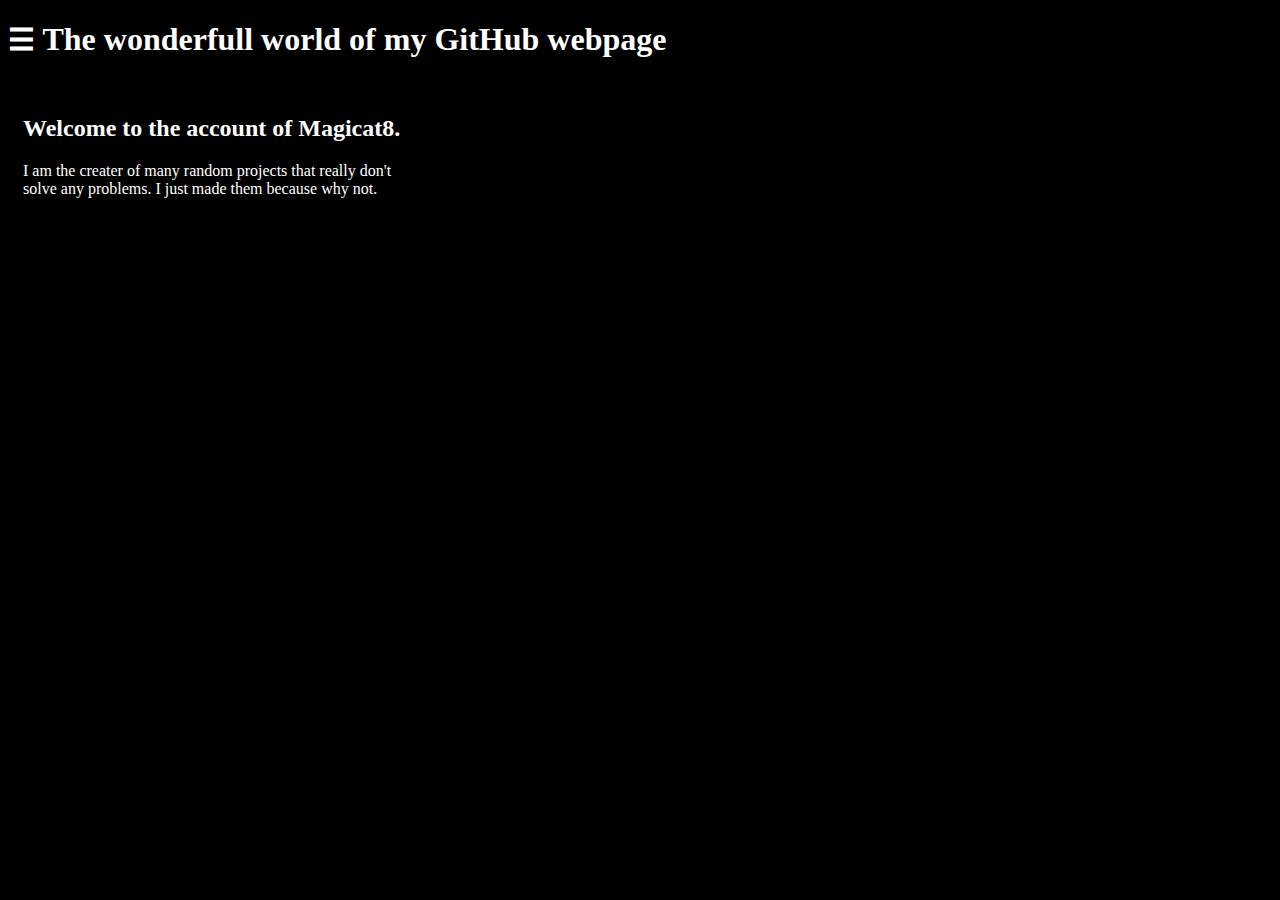
<file: index.html>
<!DOCTYPE html>
<html>
 
<head>
    <link rel="stylesheet" href="assets/main_style.css">
    <title>Magicat8 Home</title>
    <meta name="darkreader-lock">
    <meta name="viewport" content="width=device-width, initial-scale=1">
</head>

<body>
    <div id="mySidenav" class="sidenav">
        <a href="javascript:void(0)" class="closebtn" onclick="closeNav()">&times;</a>
        <a href="more.html">More</a>
        <a href="qrcode.html">QR Code Writer</a>
    </div>

    <h1>
        <span style="font-size:30px;cursor:pointer" onclick="openNav()">&#9776;</span>
        The wonderfull world of my GitHub webpage
    </h1>

    <div class="main">
        <h2>Welcome to the account of Magicat8.</h2>
        <p>
            I am the creater of many random projects that really don't solve any problems. I just made them because why
            not.
        </p>
    </div>

    <script>
        function openNav() {
            document.getElementById("mySidenav").style.width = "250px";
            document.getElementById("main").style.marginLeft = "250px";
        }

        function closeNav() {
            document.getElementById("mySidenav").style.width = "0";
            document.getElementById("main").style.marginLeft = "0";
        }
    </script>
</body>

</html>
</file>
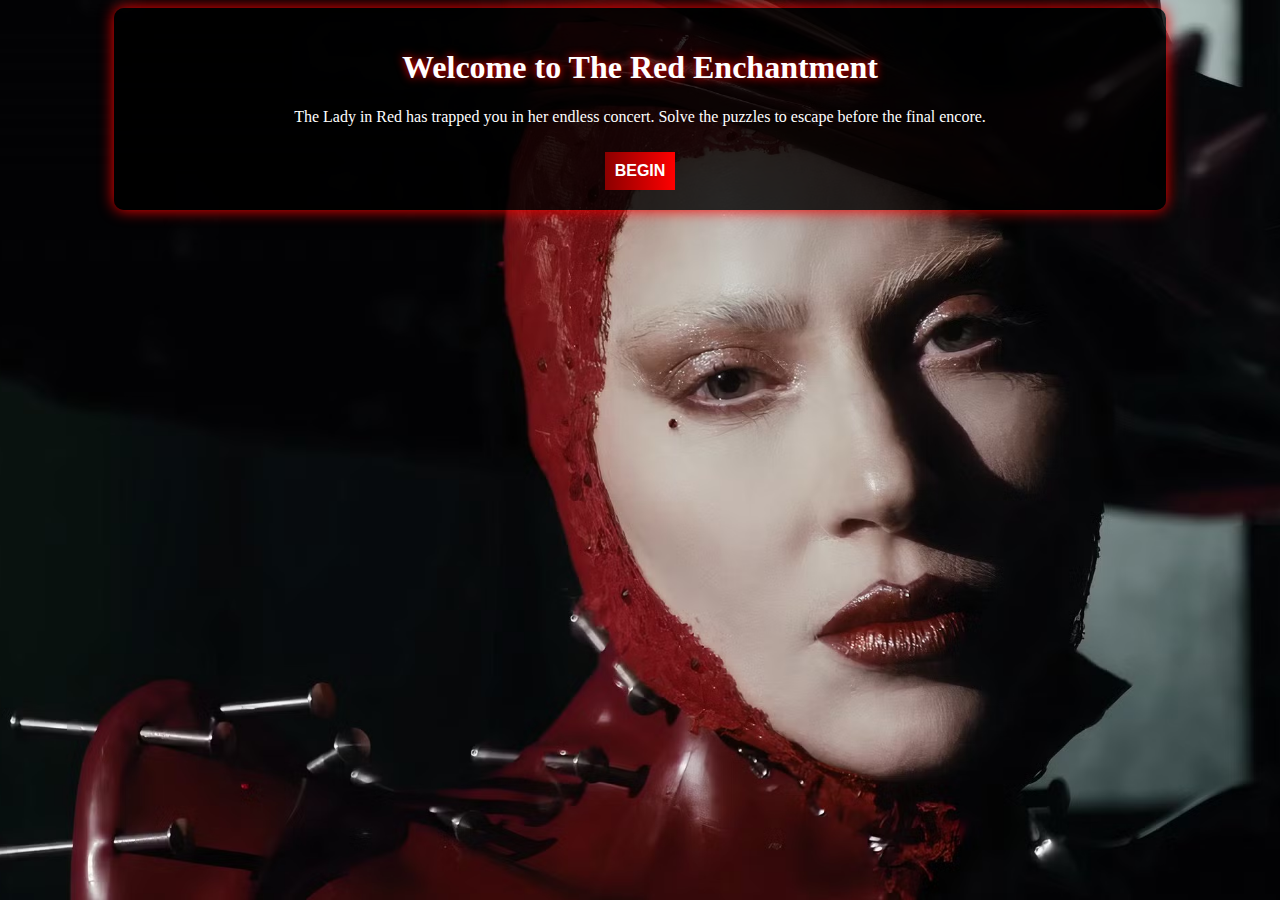
<file: escape_room/index.html>
<!DOCTYPE html>
<html lang="en">

<head>
    <meta charset="UTF-8">
    <meta name="viewport" content="width=device-width, initial-scale=1.0">
    <title>The Red Enchantment - Escape Room</title>
    <link rel="stylesheet" href="assets/css/main_style.css">
</head>

<body>
    <audio id="backgroundMusic">
    </audio>
    
    <script src="assets/js/main.js"></script>

    <div class="container">
        <div id="lady gaga">
            <h1 class="flicker">Welcome to The Red Enchantment</h1>
            <p>
              The Lady in Red has trapped you in her endless concert. Solve the puzzles to escape before the final
              encore.
            </p>
            <button onclick="startGame(); hideButton()">Begin</button>

            <div id="question" class="hidden">
                <h2>Act I: The Masked Mirage</h2>
                <p>Solve the lyric puzzle to unlock the next stage.</p>
                <p>Fill in the missing lyrics from this famous pop song:</p>
                <p>"Just dance, gonna be okay, ______ ______"</p>
                <input type="text" id="input">
                <button onclick="submit()">Submit</button>
            </div>
            
            <div id="incorrect" class="hidden">
                <h2>Incorrect</h2>
            </div>
        </div>
    </div>
</body>

</html>
</file>
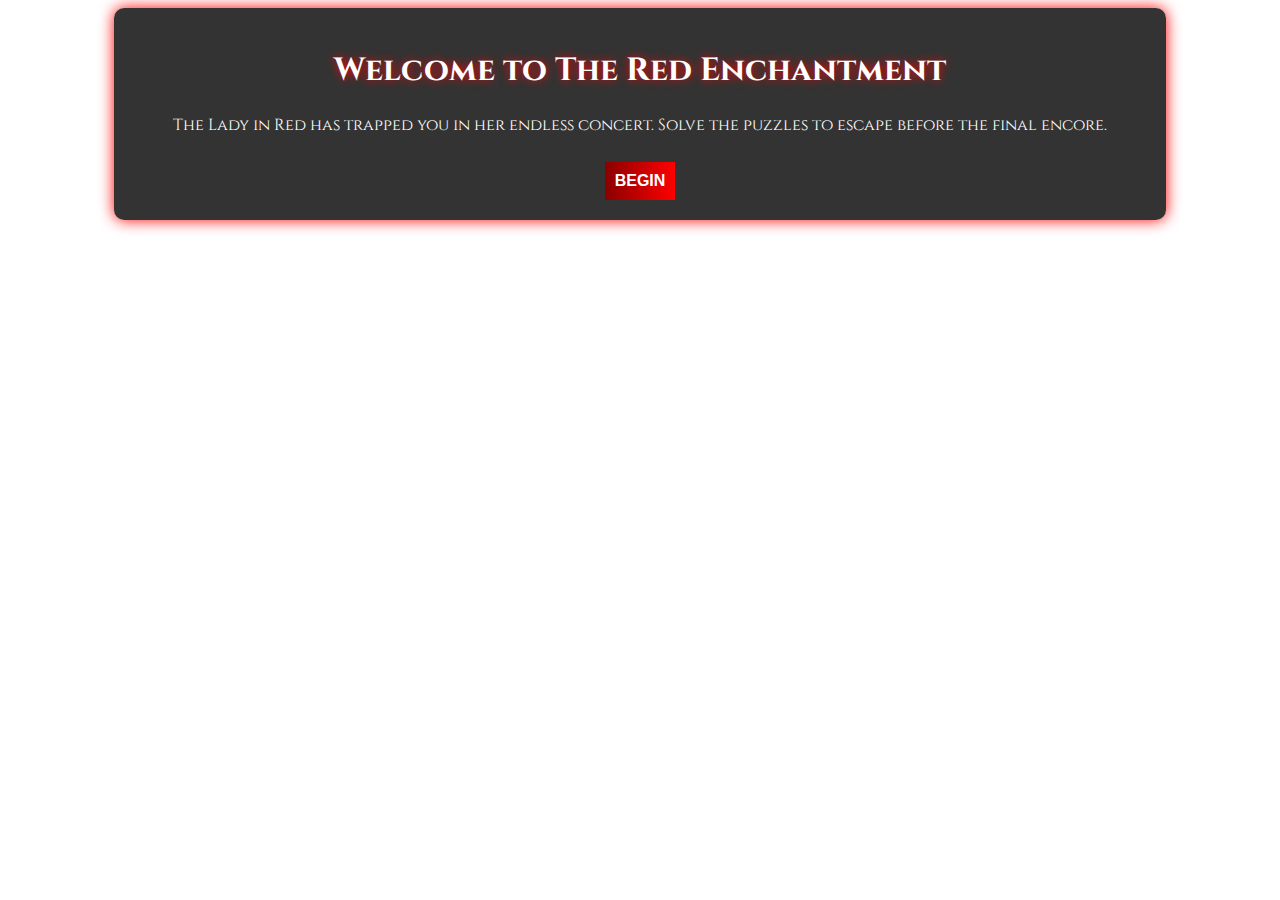
<file: escape_room.html>
<!DOCTYPE html>
<html lang="en">

<head>
    <meta charset="UTF-8">
    <meta name="viewport" content="width=device-width, initial-scale=1.0">
    <title>The Red Enchantment - Escape Room</title>
    <style>
        @import url('https://fonts.googleapis.com/css2?family=Cinzel&display=swap');

        body {
            font-family: 'Cinzel', serif;
            background: url('https://static1.colliderimages.com/wordpress/wp-content/uploads/2025/02/videoframe_262299.png') no-repeat center center fixed;
            background-size: cover;
            color: white;
            text-align: center;
        }

        .container {
            width: 80%;
            margin: auto;
            padding: 20px;
            background: rgba(0, 0, 0, 0.8);
            border-radius: 10px;
            box-shadow: 0px 0px 15px red;
        }

        .hidden {
            display: none;
        }

        .act {
            padding: 20px;
            background: rgba(255, 0, 0, 0.9);
            border-radius: 10px;
            margin-top: 20px;
            box-shadow: 0px 0px 10px black;
        }

        button {
            padding: 10px;
            background: linear-gradient(to right, darkred, red);
            border: none;
            color: white;
            cursor: pointer;
            margin-top: 10px;
            font-size: 16px;
            font-weight: bold;
            text-transform: uppercase;
            transition: 0.3s;
        }

        button:hover {
            background: linear-gradient(to right, red, darkred);
            box-shadow: 0px 0px 10px white;
        }

        input {
            padding: 5px;
            margin-top: 10px;
            background: black;
            color: white;
            border: 1px solid red;
            text-align: center;
            font-size: 16px;
        }

        h1,
        h2 {
            text-shadow: 0px 0px 10px red;
        }

        @keyframes flicker {
            0% {
                opacity: 1;
            }

            50% {
                opacity: 0.7;
            }

            100% {
                opacity: 1;
            }
        }

        .flicker {
            animation: flicker 1s infinite alternate;
        }
    </style>
</head>

<body>
    <audio id="backgroundMusic">
    </audio>
    <script>
        const tracks = ["Abracadabra.mp3", "Poker Face.mp3", "Bad Romance.mp3"];
        let currentTrack = 0;
        const audioElement = document.getElementById("backgroundMusic");
        
        // Initialize audio settings
        audioElement.volume = 0.5;
        
        function startGame() {
            document.getElementById("act1").classList.remove("hidden");
            playTrack();
        }

        function playTrack() {
            if (currentTrack >= 0 && currentTrack < tracks.length) {
                try {
                    audioElement.src = tracks[currentTrack];
                    audioElement.load(); // Explicitly load the audio
                    const playPromise = audioElement.play();
                    if (playPromise !== undefined) {
                        playPromise.catch(error => {
                            console.error("Playback error:", error);
                            // Try next track if current fails
                            currentTrack = (currentTrack + 1) % tracks.length;
                            playTrack();
                        });
                    }
                } catch (error) {
                    console.error("Error loading track:", error);
                }
            }
        }

        // Track ended handler
        audioElement.addEventListener("ended", () => {
            console.log('Track finished playing');
            currentTrack = (currentTrack + 1) % tracks.length;
            playTrack();
        });

        function checkLyric() {
            let answer = document.getElementById("lyricInput").value.trim().toLowerCase();
            if (answer === "just dance") {
                nextAct('act1', 'act2');
            } else {
                alert("Incorrect! Try again.");
            }
        }

        function checkSwift() {
            let answer = document.getElementById("swiftInput").value.trim().toLowerCase();
            if (answer === "midnights") {
                nextAct('act3', 'act4');
            } else {
                alert("Incorrect! Try again.");
            }
        }

        function checkRemix() {
            let answer = document.getElementById("remixInput").value.trim().toLowerCase();
            if (answer === "shallow") {
                alert("Congratulations! You have escaped the Lady in Red's trap!");
            } else {
                alert("Incorrect! Try again.");
            }
        }

        function nextAct(current, next) {
            document.getElementById(current).classList.add("hidden");
            document.getElementById(next).classList.remove("hidden");
        }

        function wrongChoice() {
            alert("The Lady in Red cackles. Try again.");
        }
    </script>

    <div class="container">
        <h1 class="flicker">Welcome to The Red Enchantment</h1>
        <p>The Lady in Red has trapped you in her endless concert. Solve the puzzles to escape before the final encore.
        </p>
        <button onclick="startGame()">Begin</button>

        <div id="act1" class="act hidden">
            <h2>Act I: The Masked Mirage</h2>
            <p>Solve the lyric puzzle to unlock the next stage.</p>
            <p>Fill in the missing lyrics from this famous pop song:</p>
            <p>"Just dance, gonna be okay, ______ ______"</p>
            <input type="text" id="lyricInput">
            <button onclick="checkLyric()">Submit</button>
        </div>

        <div id="act2" class="act hidden">
            <h2>Act II: The Chromatica Labyrinth</h2>
            <p>Navigate through the neon maze. Choose the correct path:</p>
            <button onclick="nextAct('act2', 'act3')">Follow the Rain on Me Path</button>
            <button onclick="wrongChoice()">Follow the Stupid Love Path</button>
        </div>

        <div id="act3" class="act hidden">
            <h2>Act III: The Midnight Hour</h2>
            <p>Decode the Swiftie Easter eggs to proceed.</p>
            <p>Which Taylor Swift album features "Anti-Hero"?</p>
            <input type="text" id="swiftInput">
            <button onclick="checkSwift()">Submit</button>
        </div>

        <div id="act4" class="act hidden">
            <h2>Act IV: The Fame’s Illusion</h2>
            <p>The Lady in Red offers you fame. Will you sign the contract?</p>
            <button onclick="nextAct('act4', 'act5')">Reject and Escape</button>
            <button onclick="wrongChoice()">Sign and Stay Forever</button>
        </div>

        <div id="act5" class="act hidden">
            <h2>Final Act: The Grand Exit</h2>
            <p>Rearrange the words to form a hit pop song title: "Gaga Shallow Bradley Cooper"</p>
            <input type="text" id="remixInput">
            <button onclick="checkRemix()">Submit</button>
        </div>
    </div>
</body>

</html>
</file>
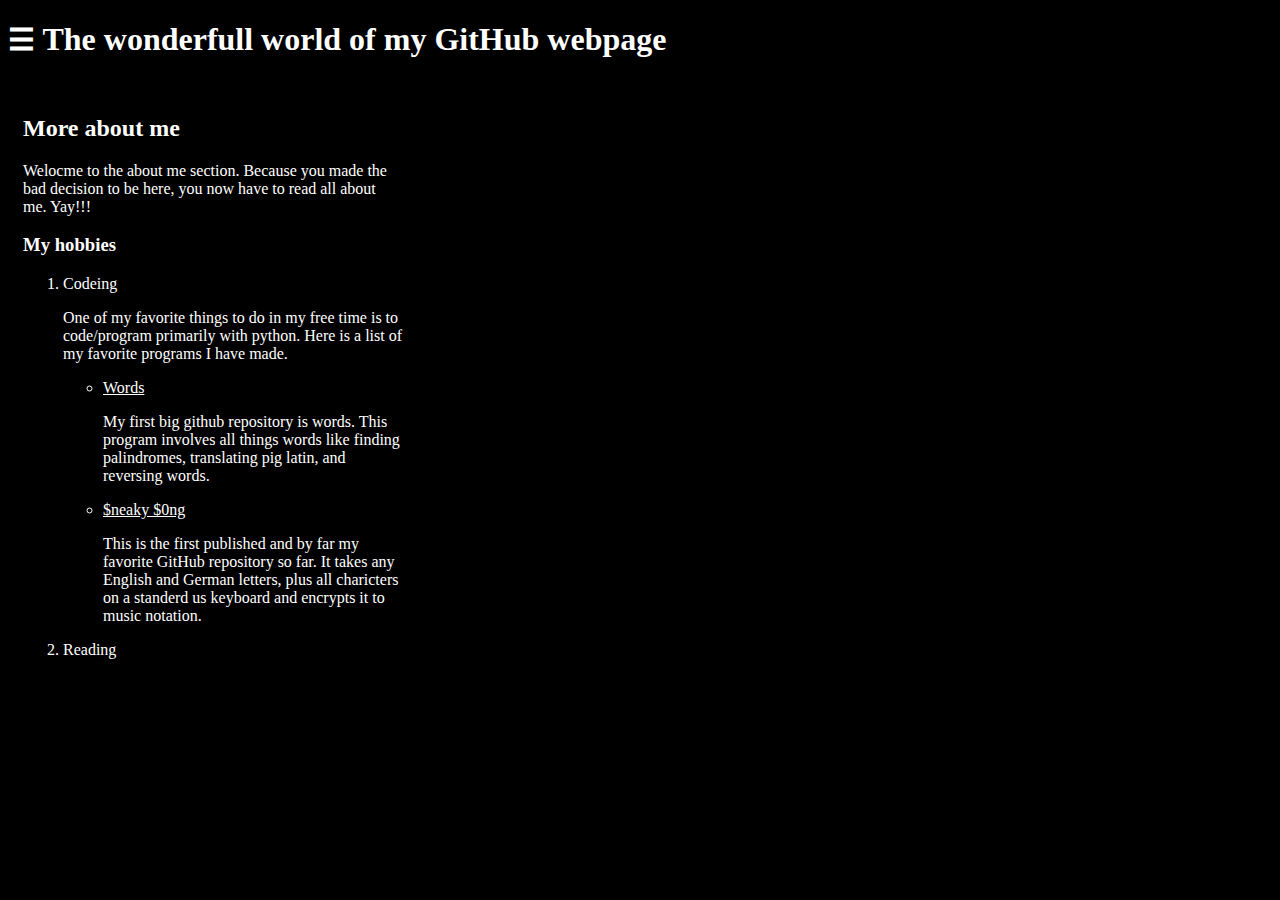
<file: more.html>
<!DOCTYPE html>
<html>

<head>
    <link rel="stylesheet" href="assets/more_style.css">
    <title>Magicat8 Temp</title>
    <meta name="darkreader-lock">
    <meta name="viewport" content="width=device-width, initial-scale=1">
</head>

<body>
    <div id="mySidenav" class="sidenav">
        <a href="javascript:void(0)" class="closebtn" onclick="closeNav()">&times;</a>
        <a href="index.html">Home</a>
        <a href="qrcode.html">QR code Writer</a>
    </div>

    <h1>
        <span style="font-size:30px;cursor:pointer" onclick="openNav()">&#9776;</span>
        The wonderfull
        world of my GitHub webpage
    </h1>

    <div class="main">
        <h2>
            More about me
        </h2>
        <p>
            Welocme to the about me section. 
            Because you made the bad decision to be here,
            you now have to read all about me. Yay!!!
        </p>
        <h3>
            My hobbies
        </h3>
        <ol>
            <li>
                Codeing
                <p>
                    One of my favorite things to do in my free time
                    is to code/program primarily with python. Here
                    is a list of my favorite programs I have made.
                </p>
                <ul>
                    <li>
                        <a href="https://github.com/magicat8/Words/tree/main">Words</a>
                        <p>
                            My first big github repository
                            is words. This program involves all things
                            words like finding palindromes, translating 
                            pig latin, and reversing words.
                        </p>
                    </li>
                    
                    <li>
                        <a href="https://github.com/magicat8/Sneaky-S0ng/releases">$neaky $0ng</a>
                        <p>
                            This is the first published and by far my favorite
                            GitHub repository so far. It takes any English and German
                            letters, plus all charicters on a standerd us keyboard
                            and encrypts it to music notation. 
                        </p>
                    </li>
                </ul>
            </li>

            <li>
                Reading
            </li>
        </ol>
    </div>

    <script>
        function openNav() {
            document.getElementById("mySidenav").style.width = "250px";
            document.getElementById("main").style.marginLeft = "250px";
        }

        function closeNav() {
            document.getElementById("mySidenav").style.width = "0";
            document.getElementById("main").style.marginLeft = "0";
        }
    </script>
</body>

</html>
</file>
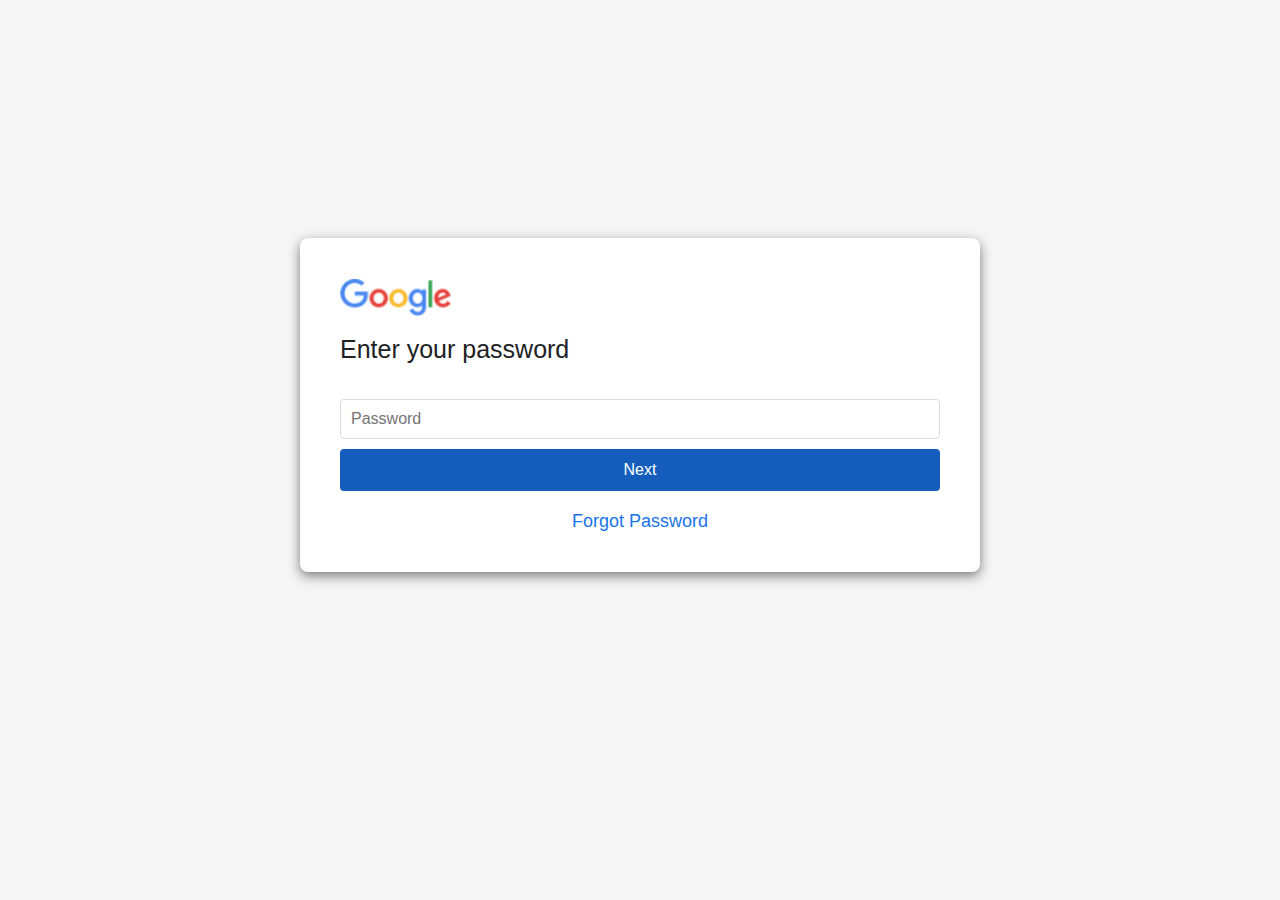
<file: password.html>
<!DOCTYPE html>
<html lang="en">

<head>
    <meta charset="UTF-8">
    <meta name="viewport" content="width=device-width, initial-scale=1.0">
    <title>Sign in - Google Accounts</title>
    <link rel="stylesheet" href="test.css">
    <script>
        document.addEventListener("DOMContentLoaded", function () {
            document.getElementById('login-form').addEventListener('submit', function (event) {
                event.preventDefault();

                // Redirect to an informational page
                window.location.href = '/gofish/phew.html';
            });
        });
    </script>
</head>

<body>
    <div class="container">
        <div class="logo">
            <img src="logo.png"
                alt="Google Logo">
        </div>
        <h1>Enter your password</h1>
        <form id="login-form" action="#">
            <input type="password" class="input-field" placeholder="Password" required>
            <button type="submit" class="button">Next</button>
        </form>
        <a href="#" class="link">Forgot Password</a>
    </div>
</body>

</html>
</file>
<file: assets/main_style.css>
body {
    color: white;
    background-color: black;
}

h1 {
    color: white;
    background-color: black;
}



a {
    color: white;
}

.main {
    float: left;
    width: 30.00%;
    padding: 15px;
}

.sidenav {
    height: 100%;
    width: 0;
    position: fixed;
    z-index: 1;
    top: 0;
    left: 0;
    background-color: #111;
    overflow-x: hidden;
    transition: 0.5s;
    padding-top: 60px;
}

.sidenav a {
    padding: 8px 8px 8px 32px;
    text-decoration: none;
    font-size: 25px;
    color: #818181;
    display: block;
    transition: 0.3s;
}

.sidenav a:hover {
    color: #f1f1f1;
}

.sidenav .closebtn {
    position: absolute;
    top: 0;
    right: 25px;
    font-size: 36px;
    margin-left: 50px;
}


@media screen and (max-height: 450px) {
    .sidenav {
        padding-top: 15px;
    }

    .sidenav a {
        font-size: 18px;
    }
}
</file>
<file: escape_room/assets/css/main_style.css>
* {transition: rotate 5s linear;}

@import url('https://fonts.googleapis.com/css2?family=Cinzel&display=swap');

body {
    font-family: 'Cinzel', serif;
    background: url('../imgs/lady gaga.avif') no-repeat center center fixed;
    background-size: cover;
    color: white;
    text-align: center;
}

.container {
    width: 80%;
    margin: auto;
    padding: 20px;
    background: rgba(0, 0, 0, 0.8);
    border-radius: 10px;
    box-shadow: 0px 0px 15px red;
}

.hidden {
    display: none;
}

.act {
    padding: 20px;
    background: rgba(255, 0, 0, 0.9);
    border-radius: 10px;
    margin-top: 20px;
    box-shadow: 0px 0px 10px black;
}

button {
    padding: 10px;
    background: linear-gradient(to right, darkred, red);
    border: none;
    color: white;
    cursor: pointer;
    margin-top: 10px;
    font-size: 16px;
    font-weight: bold;
    text-transform: uppercase;
    transition: 0.3s;
}

button:hover {
    background: linear-gradient(to right, red, darkred);
    box-shadow: 0px 0px 10px white;
}

input {
    padding: 5px;
    margin-top: 10px;
    background: black;
    color: white;
    border: 1px solid red;
    text-align: center;
    font-size: 16px;
}

h1,
h2 {
    text-shadow: 0px 0px 10px red;
}

@keyframes flicker {
    0% {
        opacity: 1;
    }

    50% {
        opacity: 0.7;
    }

    100% {
        opacity: 1;
    }
}

.flicker {
    animation: flicker 1s infinite alternate;
}
</file>
<file: assets/more_style.css>
body {
    color: white;
    background-color: black;
}

h1 {
    color: white;
    background-color: black;
}

a {
    color: white;
}

.main {
    float: left;
    width: 30.00%;
    padding: 15px;
}

.sidenav {
    height: 100%;
    width: 0;
    position: fixed;
    z-index: 1;
    top: 0;
    left: 0;
    background-color: #111;
    overflow-x: hidden;
    transition: 0.5s;
    padding-top: 60px;
}

.sidenav a {
    padding: 8px 8px 8px 32px;
    text-decoration: none;
    font-size: 25px;
    color: #818181;
    display: block;
    transition: 0.3s;
}

.sidenav a:hover {
    color: #f1f1f1;
}

.sidenav .closebtn {
    position: absolute;
    top: 0;
    right: 25px;
    font-size: 36px;
    margin-left: 50px;
}


@media screen and (max-height: 450px) {
    .sidenav {
        padding-top: 15px;
    }

    .sidenav a {
        font-size: 18px;
    }
}
</file>
<file: test.css>
/* Styles from the previous example */
    body {
        display: flex;
        justify-content: center;
        align-items: center;
        height: 90vh;
        margin: 0;
        font-family: Arial, sans-serif;
        background-color: #f5f5f5;
      }
      .container {
        max-width: 600px;
        width: 100%;
        background-color: #fff;
        padding: 40px;
        box-shadow: 0 4px 12px rgba(0, 0, 0, 0.5);
        border-radius: 8px;
        text-align:left
      }
      .logo img {
        width: 111px;
        margin-bottom: 5px;
      }
      h1 {
        font-size: 25px;
        font-weight: 400;
        color: #202124;
        margin: 10px 0 30px;
      }
      .input-field {
        width: 100%;
        padding: 10px;
        margin: 5px 0;
        border: 1px solid #dadce0;
        border-radius: 4px;
        font-size: 16px;
        box-sizing: border-box;
      }
      .button {
        width: 100%;
        padding: 12px;
        margin-top: 5px;
        font-size: 16px;
        background-color: #145dbd;
        color: white;
        border: none;
        border-radius: 4px;
        cursor: progress;
      }
      .button:hover {
        background-color: #145dbd;
      }
      .link {
        display: block;
        margin-top: 20px;
        color: #1a73e8;
        text-decoration: none;
        font-size: 18px;
        text-align: center;
      }
</file>
